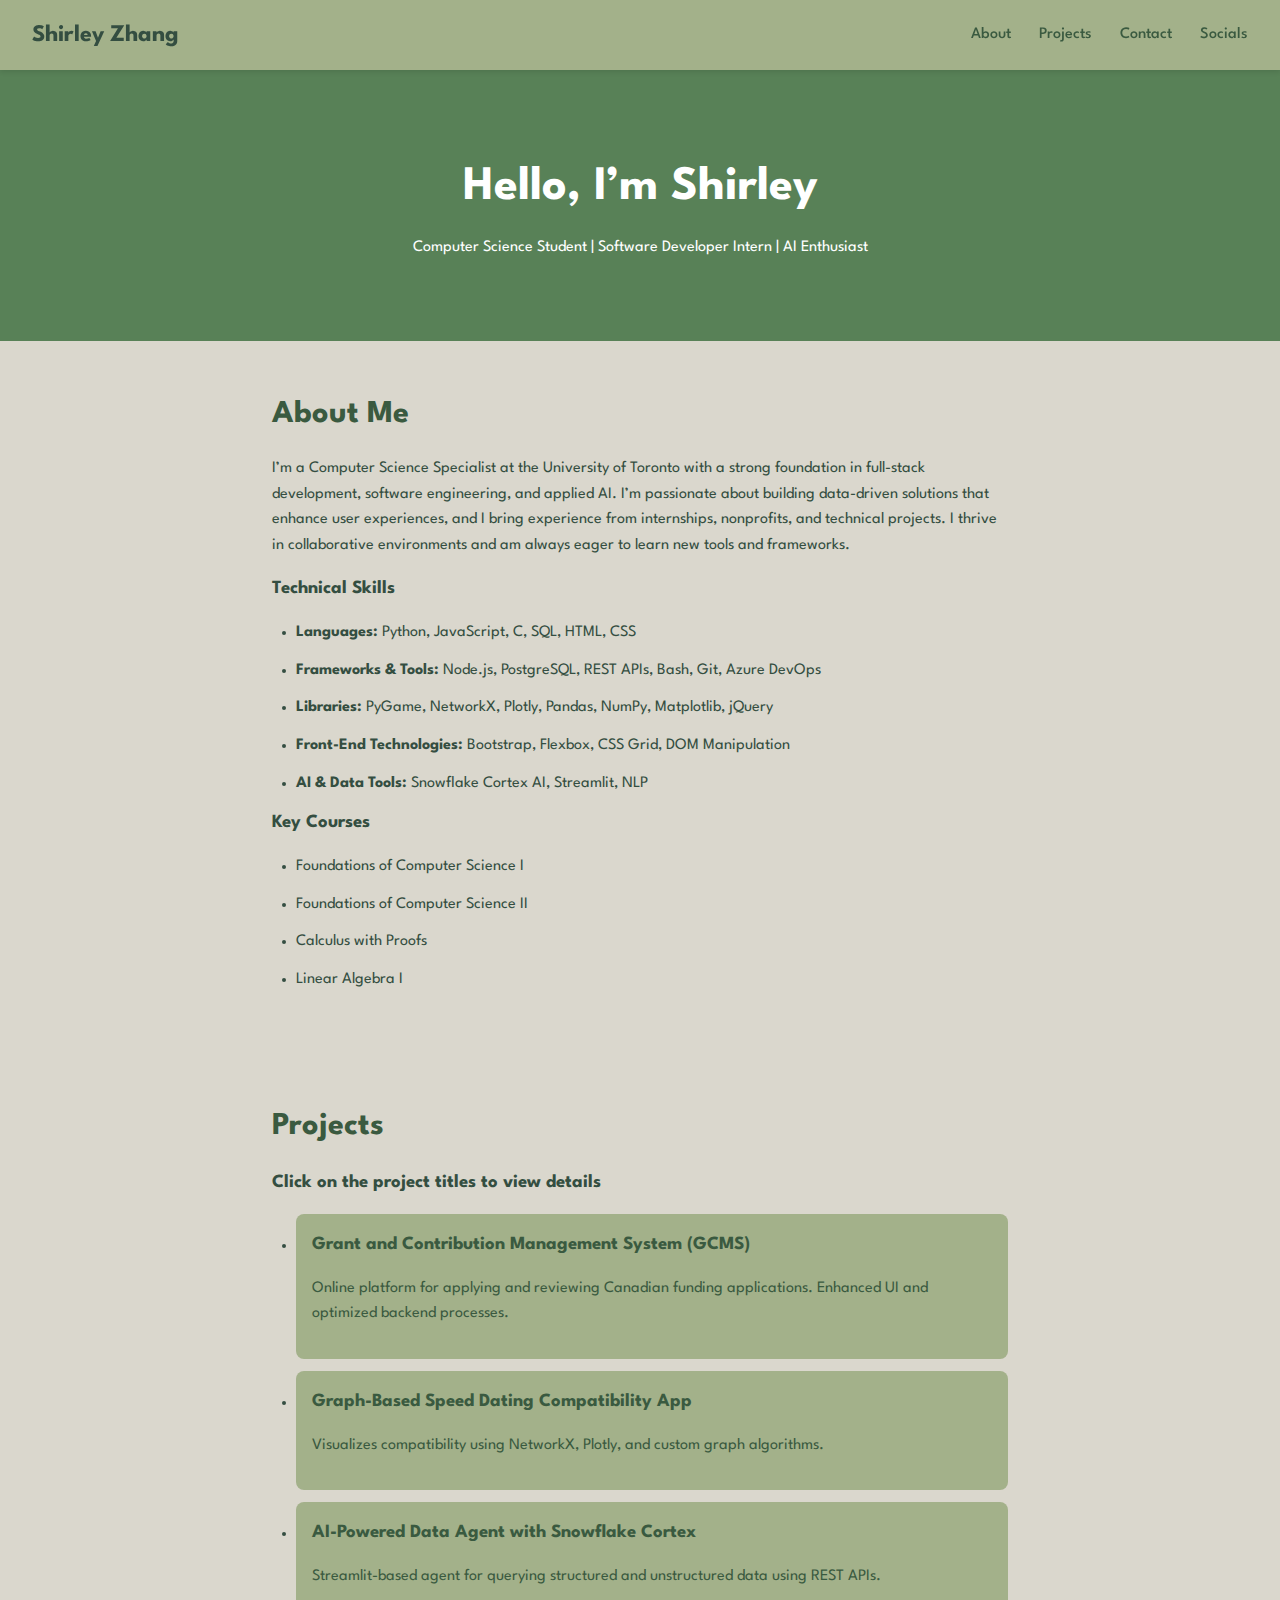
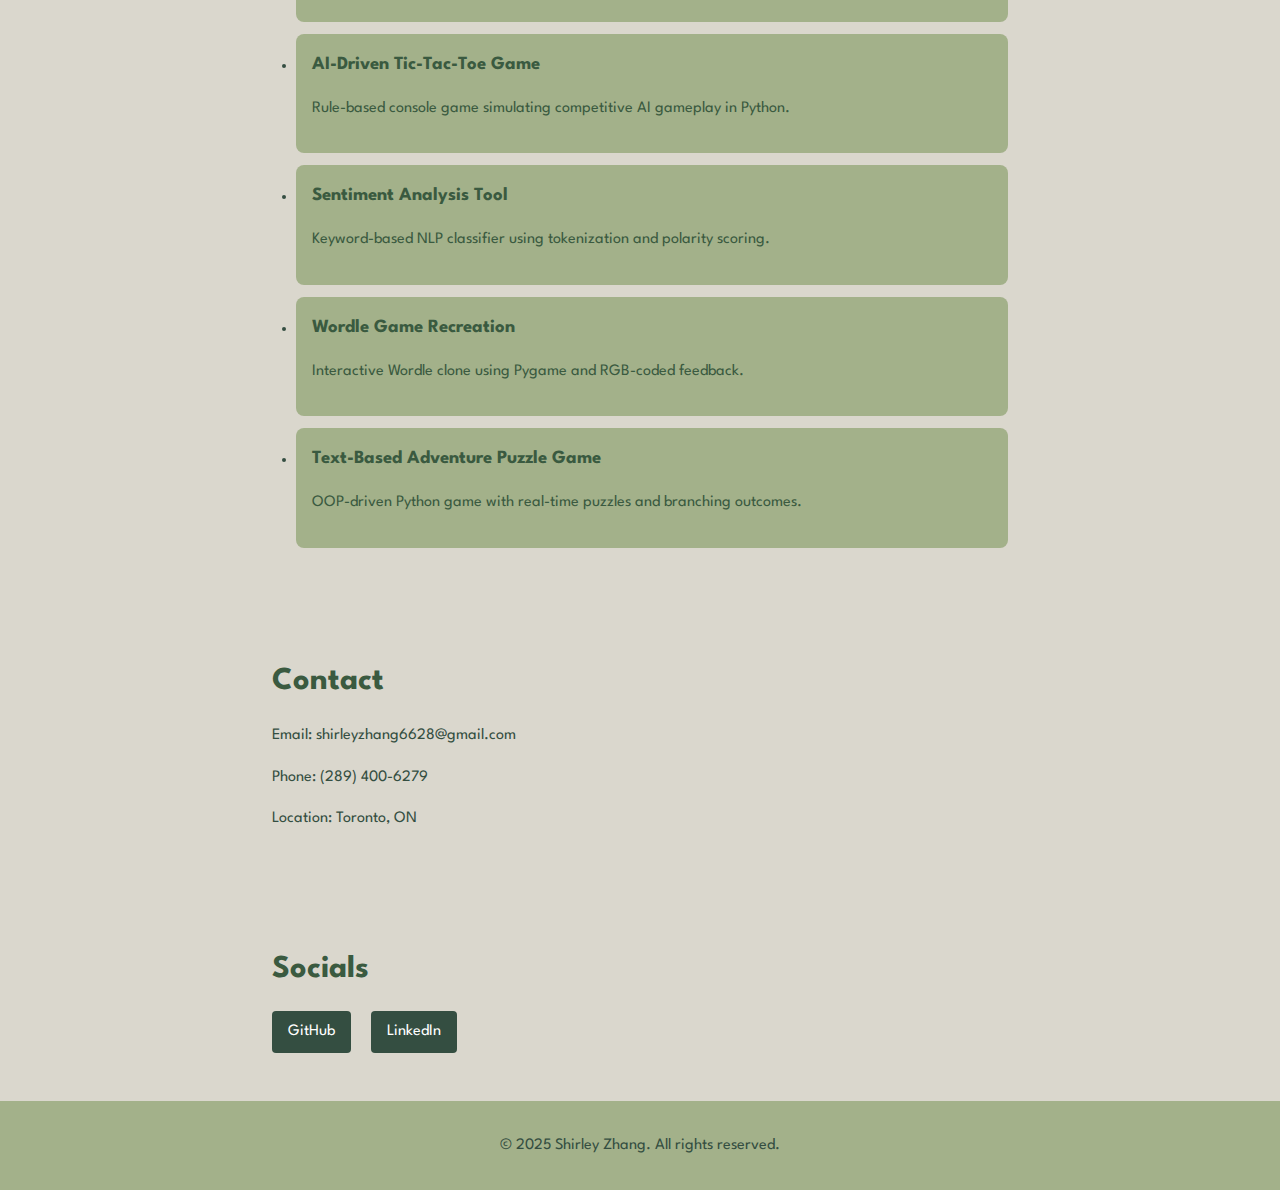
<file: index.html>
<!DOCTYPE html>
<html lang="en">
<head>
  <meta charset="UTF-8" />
  <meta name="viewport" content="width=device-width, initial-scale=1.0" />
  <title>Shirley Zhang – CS Portfolio</title>
  <link rel="stylesheet" href="style.css" />
  <link href="https://fonts.googleapis.com/css2?family=League+Spartan:wght@400;700&display=swap" rel="stylesheet" />
</head>
<body>
  <header class="navbar">
    <div class="logo">Shirley Zhang</div>
    <nav>
      <a href="#about">About</a>
      <a href="#projects">Projects</a>
      <a href="#contact">Contact</a>
      <a href="#socials">Socials</a>
    </nav>
  </header>

  <section class="hero">
    <h1>Hello, I’m Shirley</h1>
    <p>Computer Science Student | Software Developer Intern | AI Enthusiast</p>
  </section>

  <section id="about" class="section">
    <h2>About Me</h2>
    <p>
      I’m a Computer Science Specialist at the University of Toronto with a strong foundation in full-stack development, software engineering, and applied AI. I’m passionate about building data-driven solutions that enhance user experiences, and I bring experience from internships, nonprofits, and technical projects. I thrive in collaborative environments and am always eager to learn new tools and frameworks.
    </p>

    <h3>Technical Skills</h3>
    <ul>
      <li><strong>Languages:</strong> Python, JavaScript, C, SQL, HTML, CSS</li>
      <li><strong>Frameworks & Tools:</strong> Node.js, PostgreSQL, REST APIs, Bash, Git, Azure DevOps</li>
      <li><strong>Libraries:</strong> PyGame, NetworkX, Plotly, Pandas, NumPy, Matplotlib, jQuery</li>
      <li><strong>Front-End Technologies:</strong> Bootstrap, Flexbox, CSS Grid, DOM Manipulation</li>
      <li><strong>AI & Data Tools:</strong> Snowflake Cortex AI, Streamlit, NLP</li>
    </ul>

    <h3>Key Courses</h3>
    <ul>
      <li>Foundations of Computer Science I</li>
      <li>Foundations of Computer Science II</li>
      <li>Calculus with Proofs</li>
      <li>Linear Algebra I</li>
    </ul>
  </section>

  <section id="projects" class="section">
    <h2>Projects</h2>
    <h3>Click on the project titles to view details</h3>
    <ul class="project-list">
      <li>
        <a href="gcms.html">
          <h3>Grant and Contribution Management System (GCMS)</h3>
        <p>Online platform for applying and reviewing Canadian funding applications. Enhanced UI and optimized backend processes.</p>
      </a>
    </li>
    <li>
      <a href="speed-dating.html">
        <h3>Graph-Based Speed Dating Compatibility App</h3>
        <p>Visualizes compatibility using NetworkX, Plotly, and custom graph algorithms.</p>
      </a>
    </li>
    <li>
      <a href="snowflake-agent.html">
        <h3>AI-Powered Data Agent with Snowflake Cortex</h3>
        <p>Streamlit-based agent for querying structured and unstructured data using REST APIs.</p>
      </a>
    </li>
    <li>
      <a href="tic-tac-toe.html">
        <h3>AI-Driven Tic-Tac-Toe Game</h3>
        <p>Rule-based console game simulating competitive AI gameplay in Python.</p>
      </a>
    </li>
    <li>
      <a href="sentiment-analysis.html">
        <h3>Sentiment Analysis Tool</h3>
        <p>Keyword-based NLP classifier using tokenization and polarity scoring.</p>
      </a>
    </li>
    <li>
      <a href="wordle.html">
        <h3>Wordle Game Recreation</h3>
        <p>Interactive Wordle clone using Pygame and RGB-coded feedback.</p>
      </a>
    </li>
    <li>
      <a href="text-adventure.html">
        <h3>Text-Based Adventure Puzzle Game</h3>
        <p>OOP-driven Python game with real-time puzzles and branching outcomes.</p>
      </a>
    </li>
  </ul>
</section>
  </section>

  <section id="contact" class="section">
    <h2>Contact</h2>
    <p>Email: shirleyzhang6628@gmail.com</p>
    <p>Phone: (289) 400-6279</p>
    <p>Location: Toronto, ON</p>
  </section>

  <section id="socials" class="section">
    <h2>Socials</h2>
    <div class="social-icons">
      <a href="https://github.com/shirleyy-z" target="_blank">GitHub</a>
      <a href="thtps://www.linkedin.com/in/shirley-zhang-929011208/" target="_blank">LinkedIn</a>
    </div>
  </section>

  <footer>
    <p>&copy; 2025 Shirley Zhang. All rights reserved.</p>
  </footer>
</body>
</html>
</file>
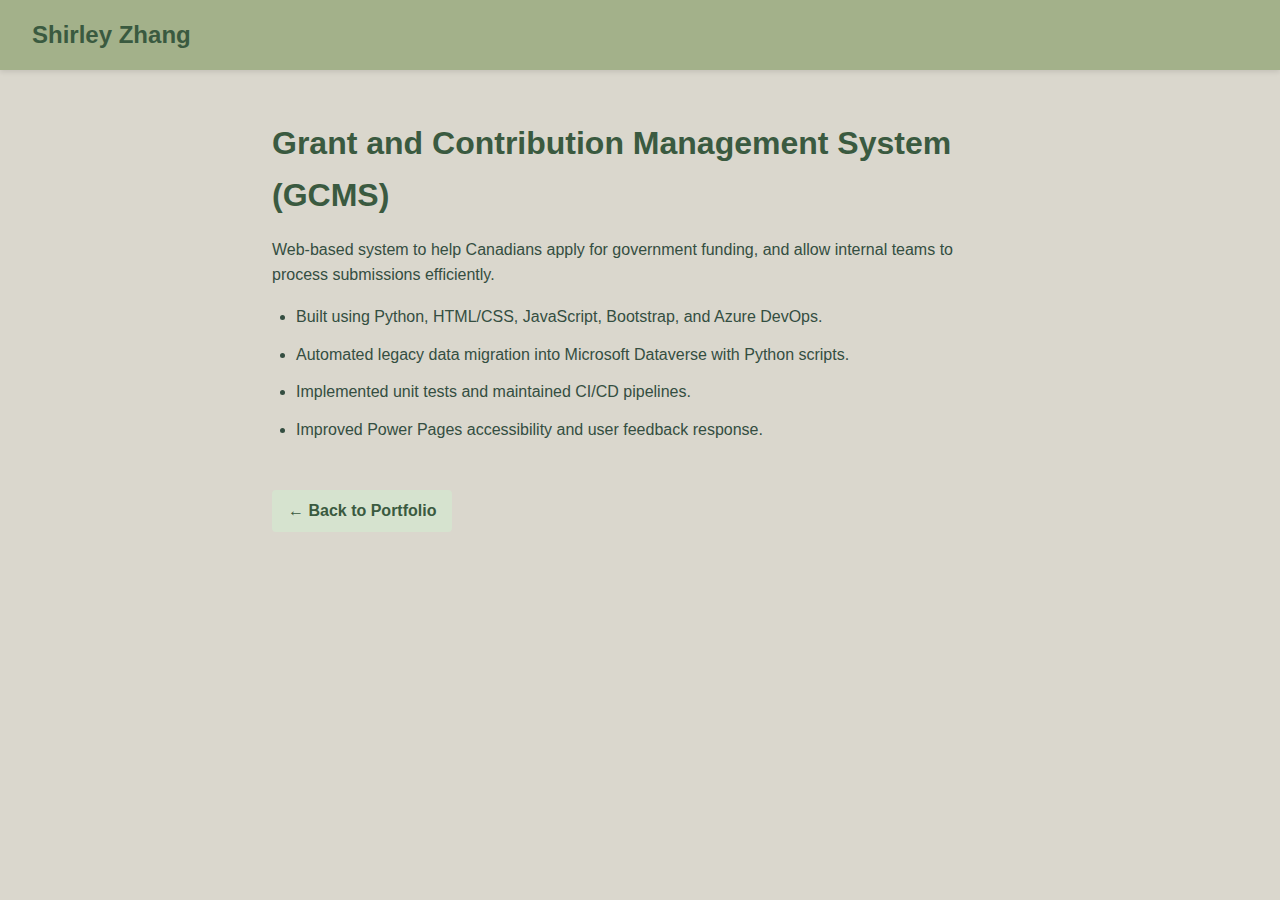
<file: gcms.html>
<!DOCTYPE html>
<html lang="en">
<head>
  <meta charset="UTF-8" />
  <meta name="viewport" content="width=device-width, initial-scale=1.0"/>
  <title>GCMS – Project Detail</title>
  <link rel="stylesheet" href="style.css" />
</head>
<body>
  <header class="navbar">
    <div class="logo"><a href="../index.html">Shirley Zhang</a></div>
  </header>

  <section class="section">
    <h2>Grant and Contribution Management System (GCMS)</h2>
    <p>Web-based system to help Canadians apply for government funding, and allow internal teams to process submissions efficiently.</p>
    <ul>
      <li>Built using Python, HTML/CSS, JavaScript, Bootstrap, and Azure DevOps.</li>
      <li>Automated legacy data migration into Microsoft Dataverse with Python scripts.</li>
      <li>Implemented unit tests and maintained CI/CD pipelines.</li>
      <li>Improved Power Pages accessibility and user feedback response.</li>
    </ul>
    <p><a href="index.html">← Back to Portfolio</a></p>
  </section>
</body>
</html>
</file>
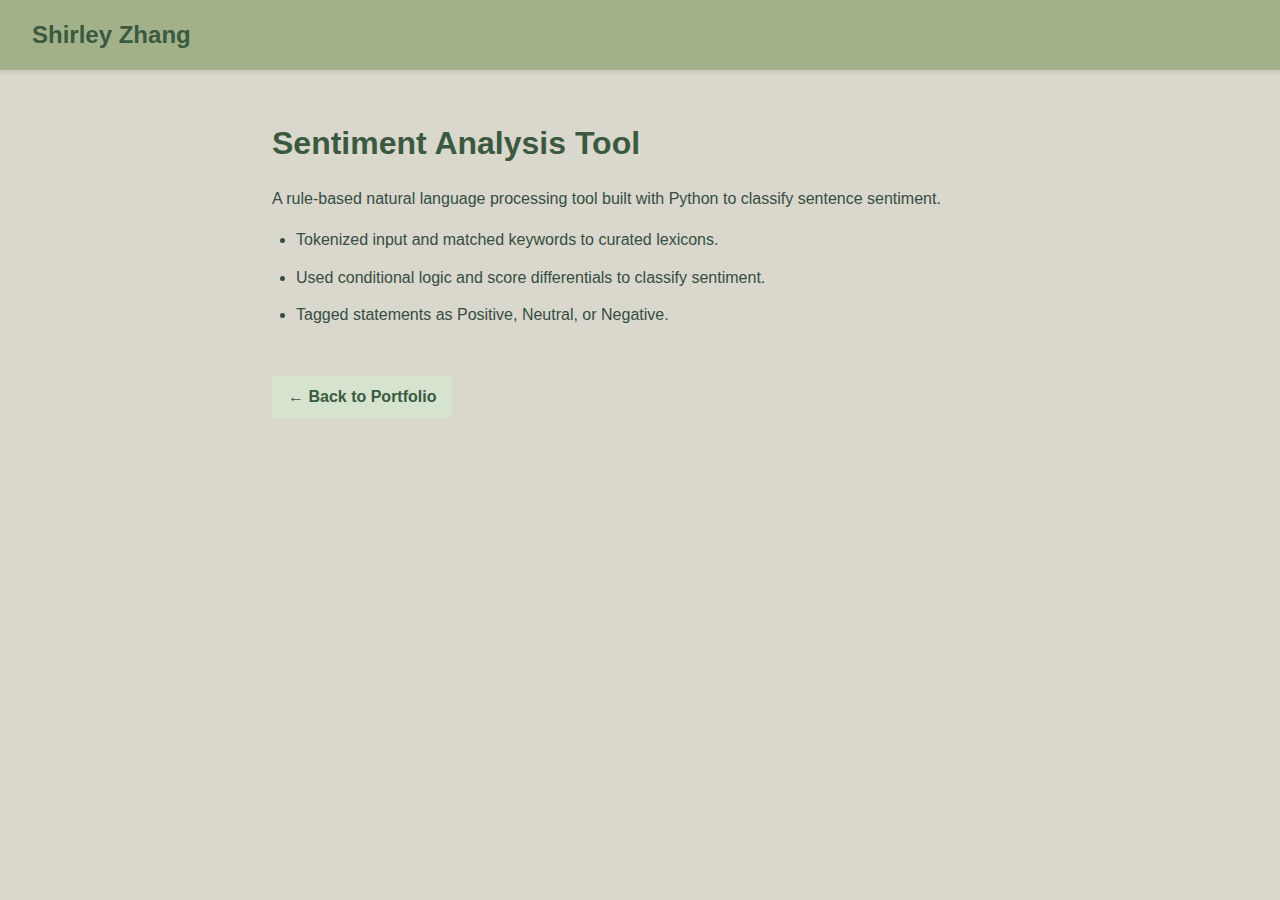
<file: sentiment-analysis.html>
<!DOCTYPE html>
<html lang="en">
<head>
  <meta charset="UTF-8" />
  <meta name="viewport" content="width=device-width, initial-scale=1.0"/>
  <title>Sentiment Analysis – Project Detail</title>
  <link rel="stylesheet" href="style.css" />
</head>
<body>
  <header class="navbar">
    <div class="logo"><a href="../index.html">Shirley Zhang</a></div>
  </header>

  <section class="section">
    <h2>Sentiment Analysis Tool</h2>
    <p>A rule-based natural language processing tool built with Python to classify sentence sentiment.</p>
    <ul>
      <li>Tokenized input and matched keywords to curated lexicons.</li>
      <li>Used conditional logic and score differentials to classify sentiment.</li>
      <li>Tagged statements as Positive, Neutral, or Negative.</li>
    </ul>
    <p><a href="index.html">← Back to Portfolio</a></p>
  </section>
</body>
</html>
</file>
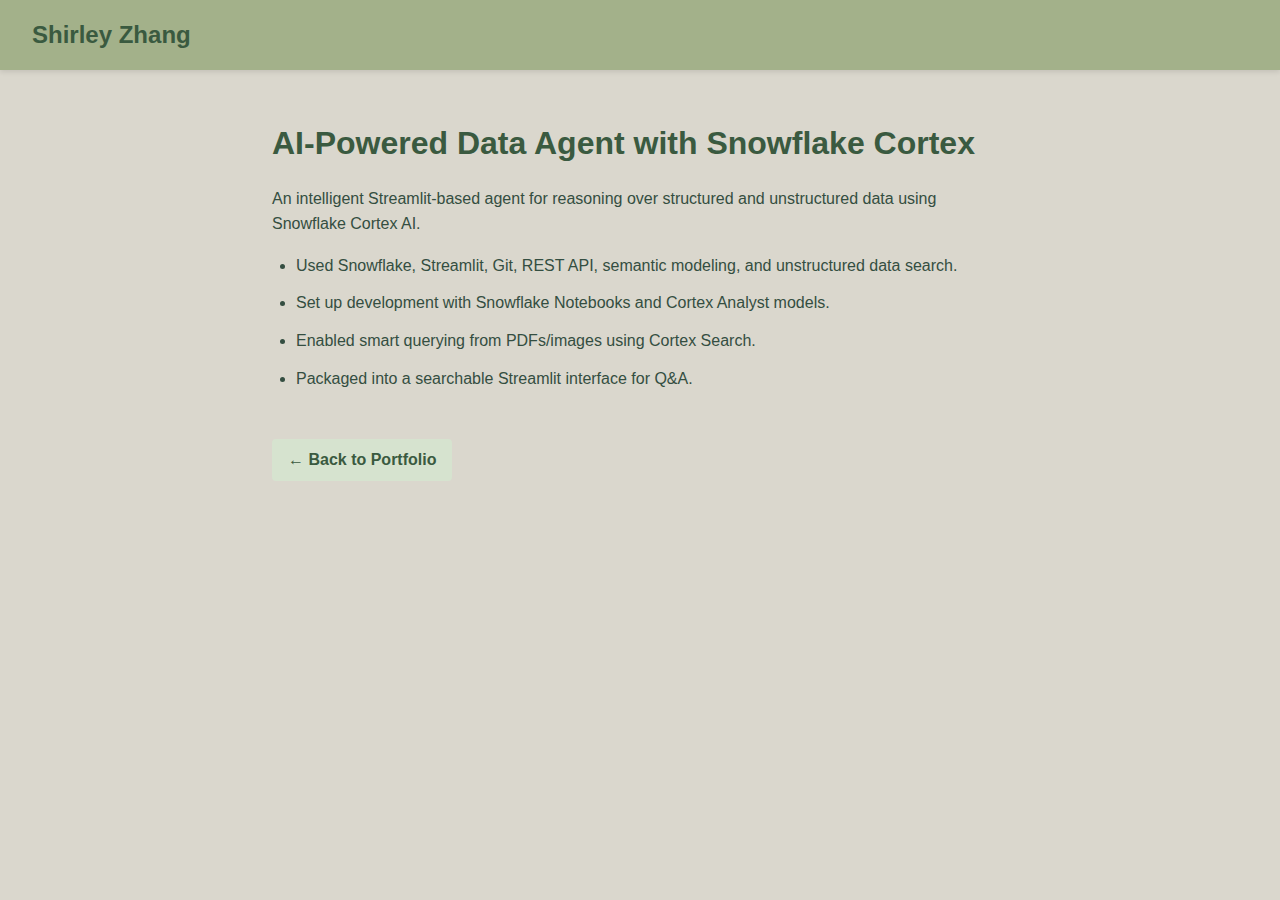
<file: snowflake-agent.html>
<!DOCTYPE html>
<html lang="en">
<head>
  <meta charset="UTF-8" />
  <meta name="viewport" content="width=device-width, initial-scale=1.0"/>
  <title>Snowflake AI Agent – Project Detail</title>
  <link rel="stylesheet" href="style.css" />
</head>
<body>
  <header class="navbar">
    <div class="logo"><a href="../index.html">Shirley Zhang</a></div>
  </header>

  <section class="section">
    <h2>AI-Powered Data Agent with Snowflake Cortex</h2>
    <p>An intelligent Streamlit-based agent for reasoning over structured and unstructured data using Snowflake Cortex AI.</p>
    <ul>
      <li>Used Snowflake, Streamlit, Git, REST API, semantic modeling, and unstructured data search.</li>
      <li>Set up development with Snowflake Notebooks and Cortex Analyst models.</li>
      <li>Enabled smart querying from PDFs/images using Cortex Search.</li>
      <li>Packaged into a searchable Streamlit interface for Q&A.</li>
    </ul>
    <p><a href="index.html">← Back to Portfolio</a></p>
  </section>
</body>
</html>
</file>
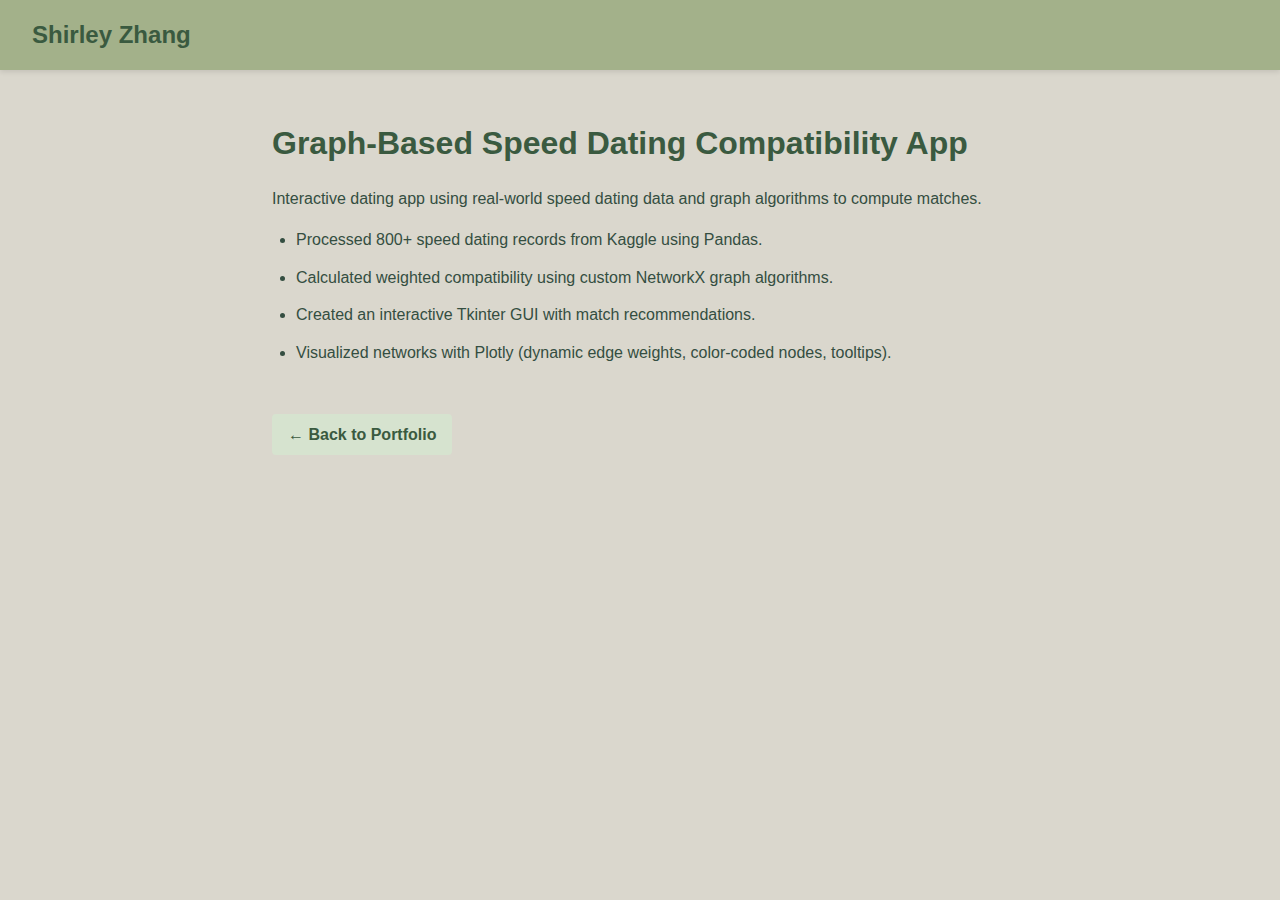
<file: speed-dating.html>
<!DOCTYPE html>
<html lang="en">
<head>
  <meta charset="UTF-8" />
  <meta name="viewport" content="width=device-width, initial-scale=1.0"/>
  <title>Speed Dating App – Project Detail</title>
  <link rel="stylesheet" href="style.css" />
</head>
<body>
  <header class="navbar">
    <div class="logo"><a href="../index.html">Shirley Zhang</a></div>
  </header>

  <section class="section">
    <h2>Graph-Based Speed Dating Compatibility App</h2>
    <p>Interactive dating app using real-world speed dating data and graph algorithms to compute matches.</p>
    <ul>
      <li>Processed 800+ speed dating records from Kaggle using Pandas.</li>
      <li>Calculated weighted compatibility using custom NetworkX graph algorithms.</li>
      <li>Created an interactive Tkinter GUI with match recommendations.</li>
      <li>Visualized networks with Plotly (dynamic edge weights, color-coded nodes, tooltips).</li>
    </ul>
    <p><a href="index.html">← Back to Portfolio</a></p>
  </section>
</body>
</html>
</file>
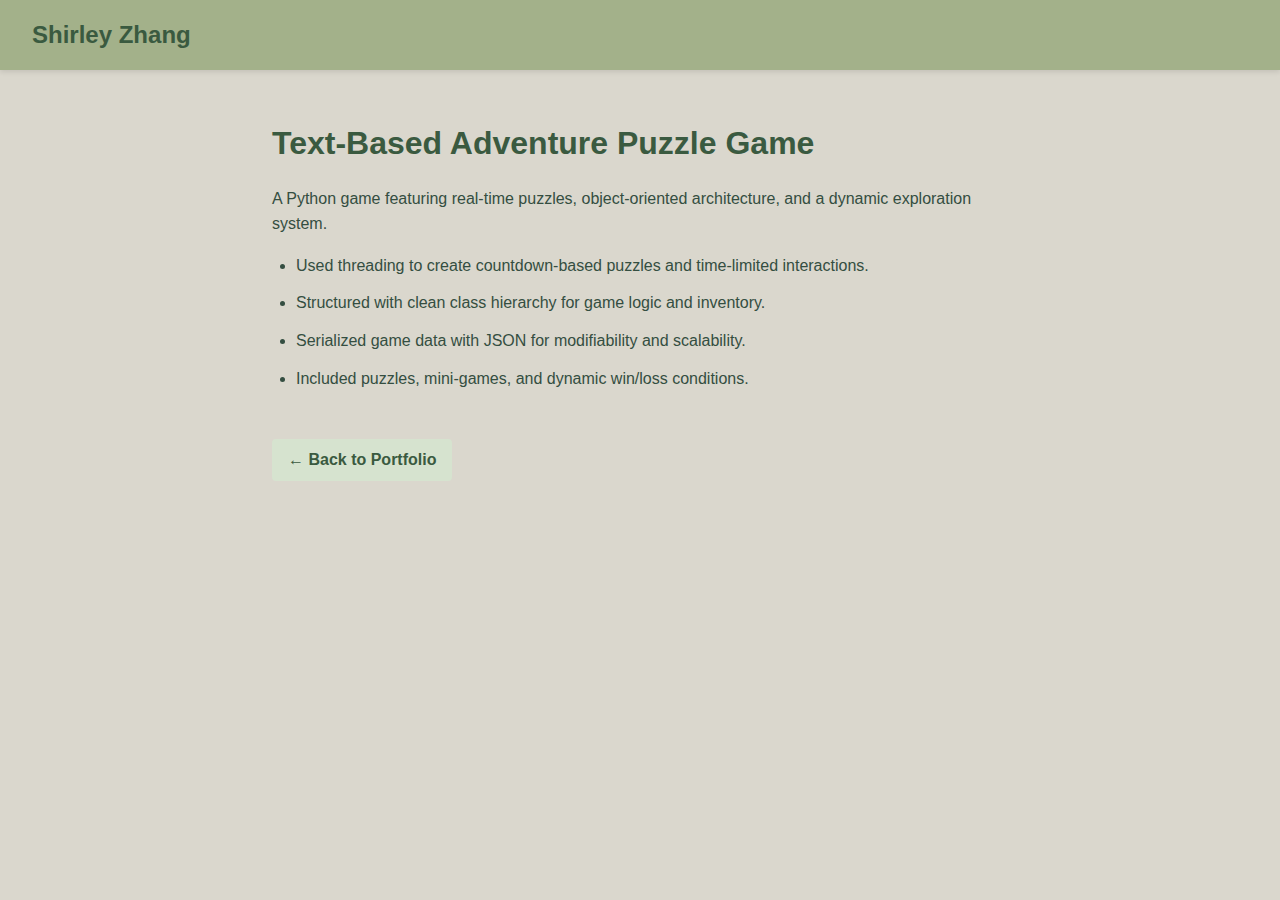
<file: text-adventure.html>
<!DOCTYPE html>
<html lang="en">
<head>
  <meta charset="UTF-8" />
  <meta name="viewport" content="width=device-width, initial-scale=1.0"/>
  <title>Text Adventure Game – Project Detail</title>
  <link rel="stylesheet" href="style.css" />
</head>
<body>
  <header class="navbar">
    <div class="logo"><a href="../index.html">Shirley Zhang</a></div>
  </header>

  <section class="section">
    <h2>Text-Based Adventure Puzzle Game</h2>
    <p>A Python game featuring real-time puzzles, object-oriented architecture, and a dynamic exploration system.</p>
    <ul>
      <li>Used threading to create countdown-based puzzles and time-limited interactions.</li>
      <li>Structured with clean class hierarchy for game logic and inventory.</li>
      <li>Serialized game data with JSON for modifiability and scalability.</li>
      <li>Included puzzles, mini-games, and dynamic win/loss conditions.</li>
    </ul>
    <p><a href="index.html">← Back to Portfolio</a></p>
  </section>
</body>
</html>
</file>
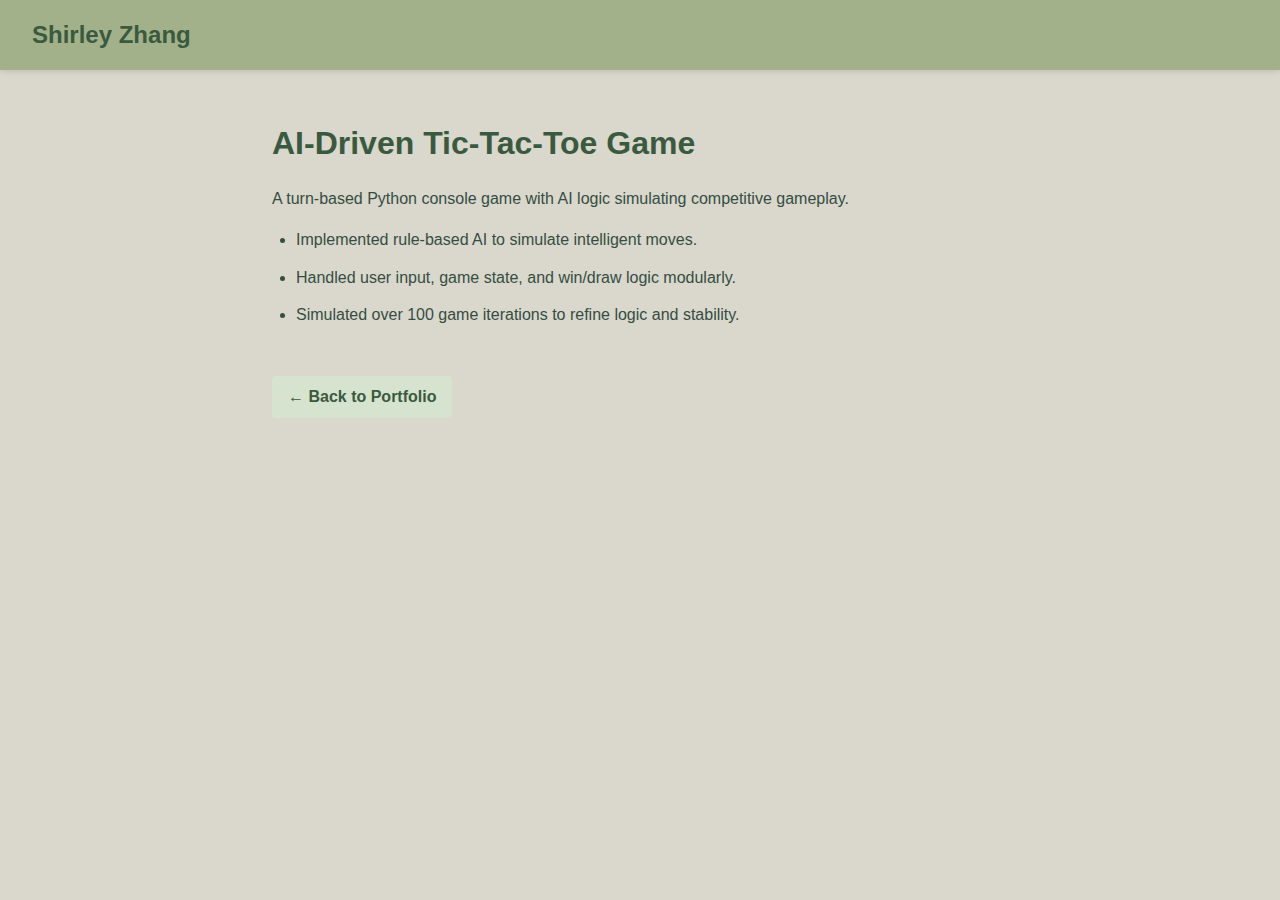
<file: tic-tac-toe.html>
<!DOCTYPE html>
<html lang="en">
<head>
  <meta charset="UTF-8" />
  <meta name="viewport" content="width=device-width, initial-scale=1.0"/>
  <title>Tic-Tac-Toe AI – Project Detail</title>
  <link rel="stylesheet" href="style.css" />
</head>
<body>
  <header class="navbar">
    <div class="logo"><a href="../index.html">Shirley Zhang</a></div>
  </header>

  <section class="section">
    <h2>AI-Driven Tic-Tac-Toe Game</h2>
    <p>A turn-based Python console game with AI logic simulating competitive gameplay.</p>
    <ul>
      <li>Implemented rule-based AI to simulate intelligent moves.</li>
      <li>Handled user input, game state, and win/draw logic modularly.</li>
      <li>Simulated over 100 game iterations to refine logic and stability.</li>
    </ul>
    <p><a href="index.html">← Back to Portfolio</a></p>
  </section>
</body>
</html>
</file>
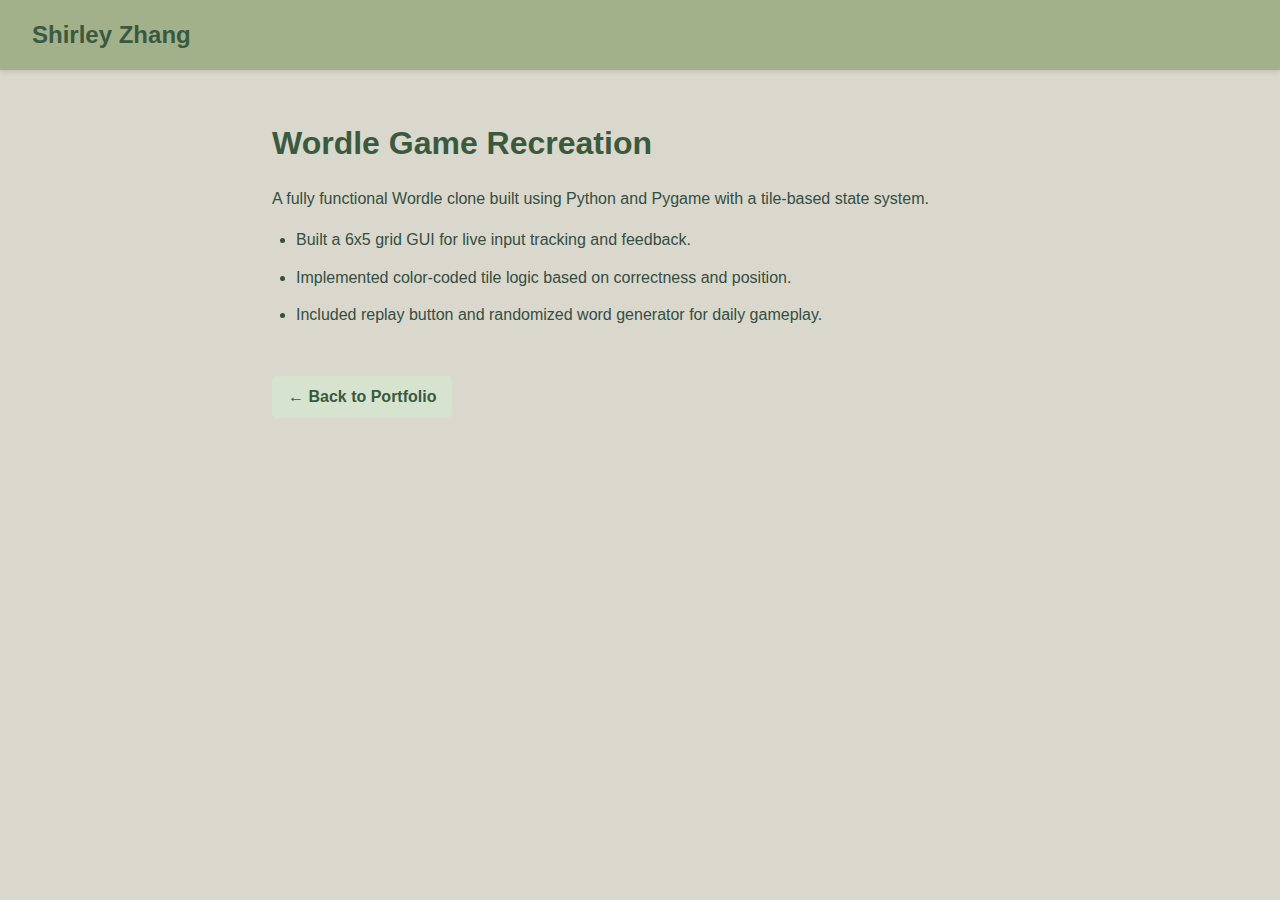
<file: wordle.html>
<!DOCTYPE html>
<html lang="en">
<head>
  <meta charset="UTF-8" />
  <meta name="viewport" content="width=device-width, initial-scale=1.0"/>
  <title>Wordle Clone – Project Detail</title>
  <link rel="stylesheet" href="style.css" />
</head>
<body>
  <header class="navbar">
    <div class="logo"><a href="../index.html">Shirley Zhang</a></div>
  </header>

  <section class="section">
    <h2>Wordle Game Recreation</h2>
    <p>A fully functional Wordle clone built using Python and Pygame with a tile-based state system.</p>
    <ul>
      <li>Built a 6x5 grid GUI for live input tracking and feedback.</li>
      <li>Implemented color-coded tile logic based on correctness and position.</li>
      <li>Included replay button and randomized word generator for daily gameplay.</li>
    </ul>
    <p><a href="index.html">← Back to Portfolio</a></p>
  </section>
</body>
</html>
</file>
<file: style.css>
/* Font & Reset */
* {
  margin: 0;
  padding: 0;
  box-sizing: border-box;
  font-family: 'League Spartan', sans-serif;
}

body {
  background-color: #dad7cd;
  color: #344e41;
  line-height: 1.6;
  scroll-behavior: smooth;
}

a {
  color: #3a5a40;
  text-decoration: none;
}

header.navbar {
  background-color: #a3b18a;
  display: flex;
  justify-content: space-between;
  align-items: center;
  padding: 1rem 2rem;
  position: sticky;
  top: 0;
  z-index: 10;
  box-shadow: 0 2px 5px rgba(0,0,0,0.1);
}

header .logo {
  font-weight: 700;
  font-size: 1.5rem;
  color: #344e41;
}

header nav a {
  margin-left: 1.5rem;
  font-weight: 500;
}

.hero {
  background-color: #588157;
  color: #fff;
  text-align: center;
  padding: 5rem 2rem;
}

.hero h1 {
  font-size: 3rem;
  margin-bottom: 0.5rem;
}

.section {
  padding: 3rem 2rem;
  max-width: 800px;
  margin: auto;
}

.section h2 {
  font-size: 2rem;
  margin-bottom: 1rem;
  color: #3a5a40;
}

.project-list {
  list-style-type: none;
}

.project-list li {
  background-color: #a3b18a;
  margin-bottom: 1rem;
  padding: 1rem;
  border-radius: 8px;
}

.social-icons a {
  margin-right: 1rem;
  background-color: #344e41;
  color: #fff;
  padding: 0.5rem 1rem;
  border-radius: 4px;
  display: inline-block;
  transition: background-color 0.2s ease;
}

.social-icons a:hover {
  background-color: #588157;
}

footer {
  text-align: center;
  padding: 2rem;
  background-color: #a3b18a;
  color: #344e41;
}

/* Project Detail Pages */
.section h1 {
  font-size: 2.5rem;
  margin-bottom: 1rem;
  color: #3a5a40;
}

.section ul {
  margin-top: 1rem;
  padding-left: 1.5rem;
  list-style-type: disc;
}

.section ul li {
  margin-bottom: 0.75rem;
}

.section p {
  margin-top: 1rem;
  margin-bottom: 1rem;
}

/* Back Link Styling */
.section a[href$="index.html"] {
  display: inline-block;
  margin-top: 2rem;
  font-weight: 600;
  color: #3a5a40;
  background-color: #d6e3cf;
  padding: 0.5rem 1rem;
  border-radius: 4px;
  transition: background-color 0.2s ease;
}

.section a[href$="index.html"]:hover {
  background-color: #b5c9aa;
}

.project-list li:hover {
  background-color: #b5c9aa;
  cursor: pointer;
  transition: background-color 0.3s ease;
}
</file>
